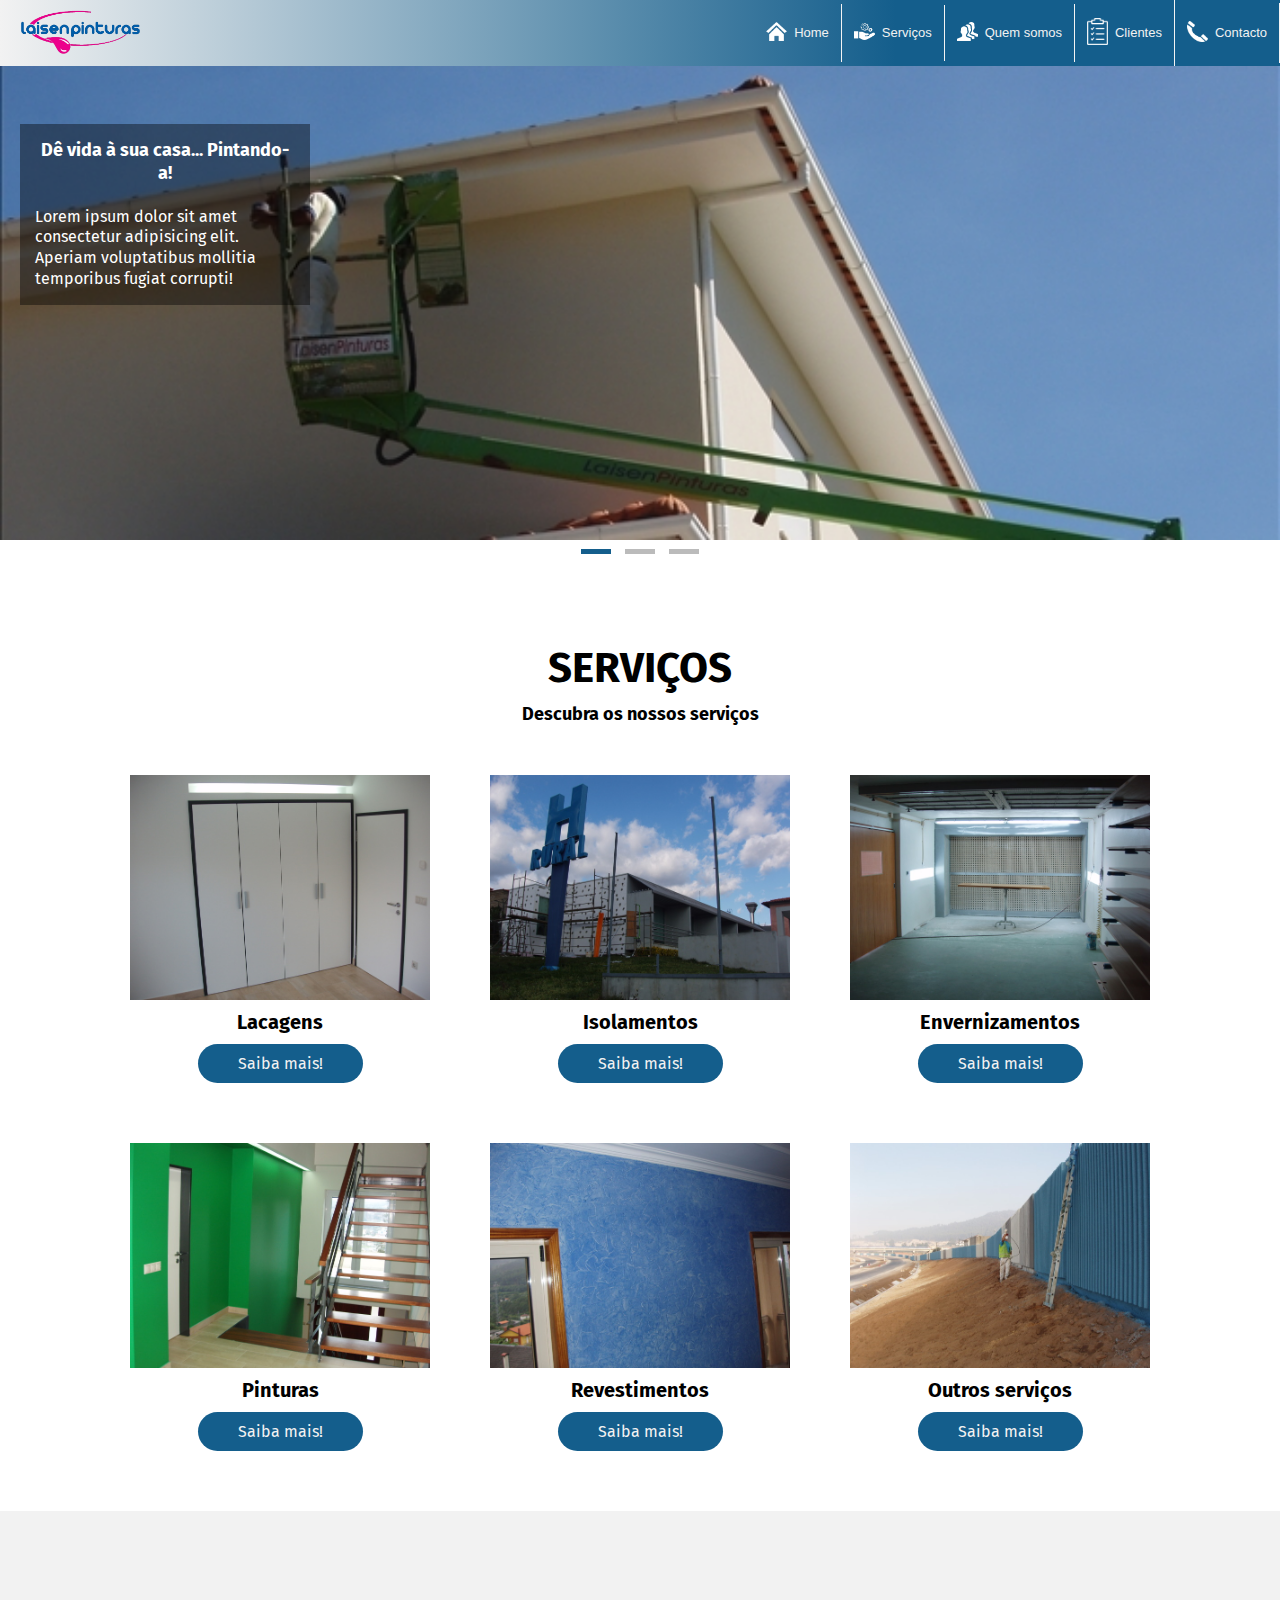
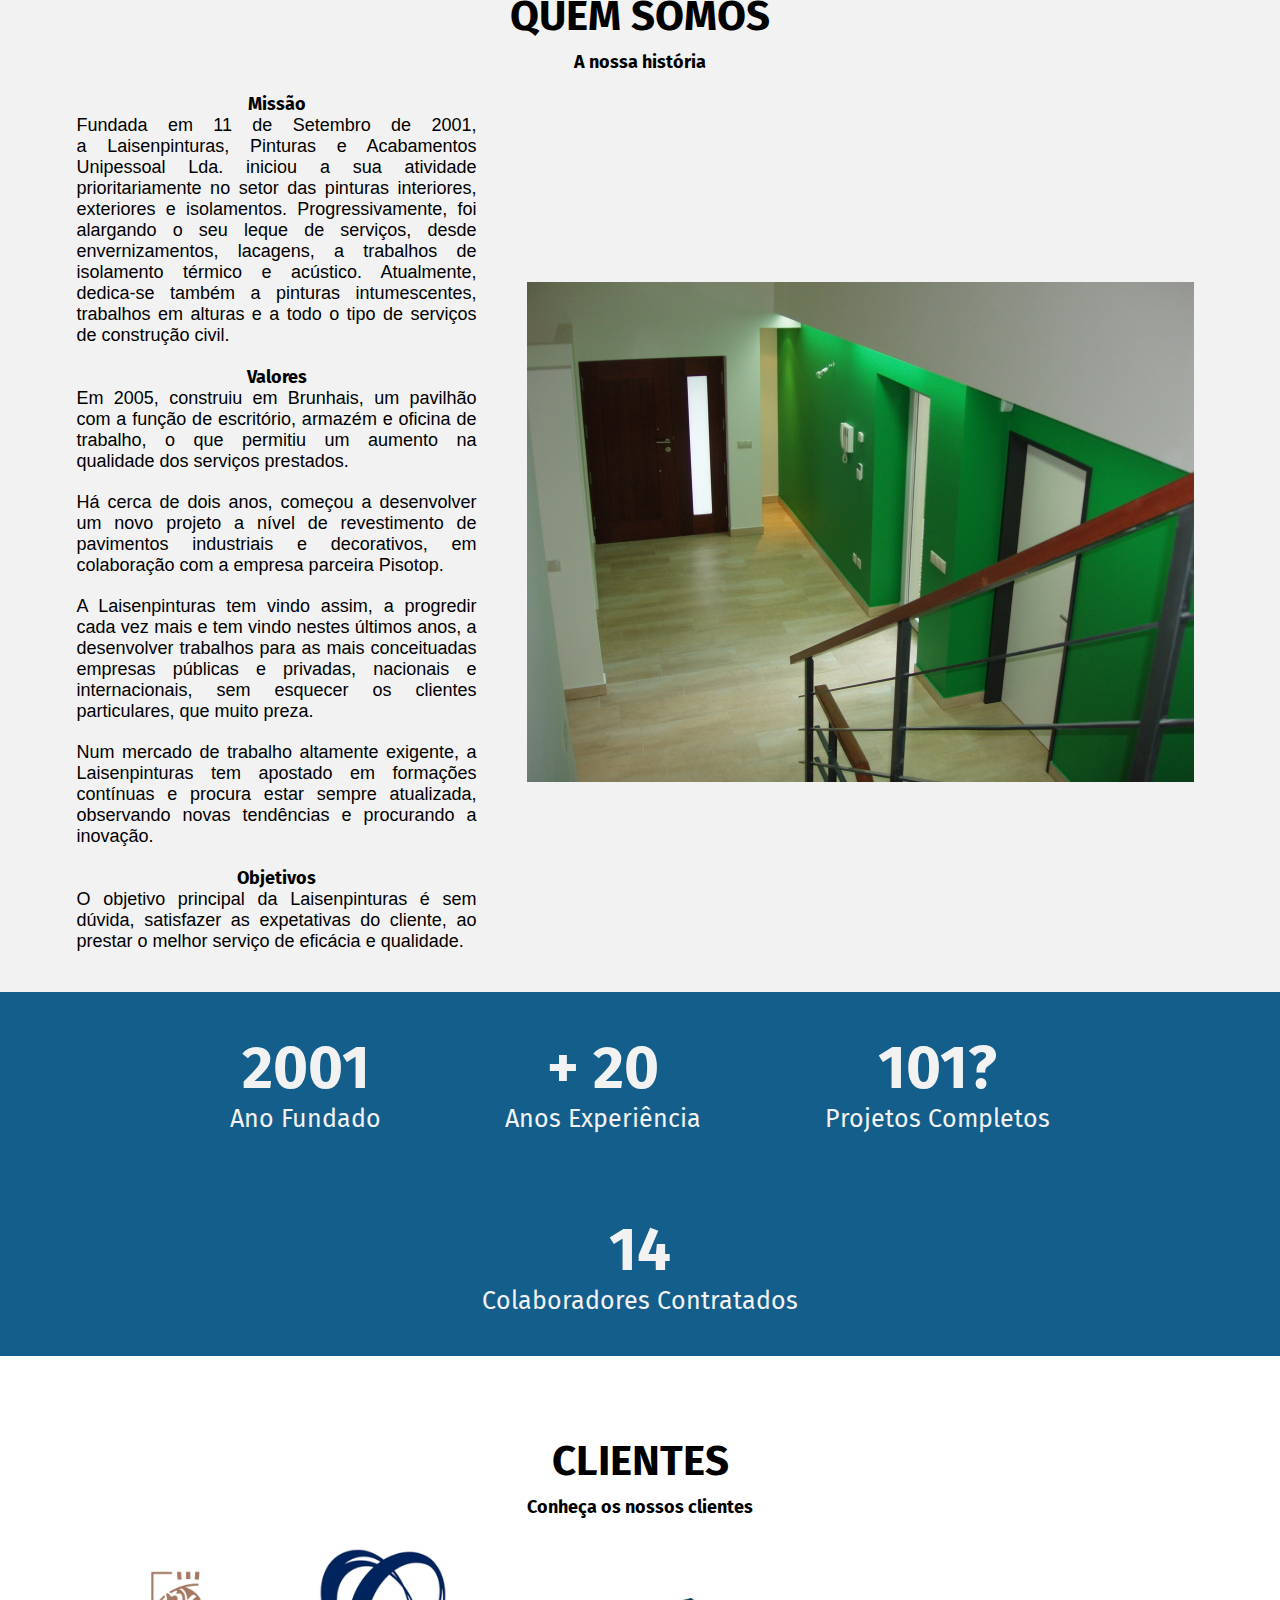
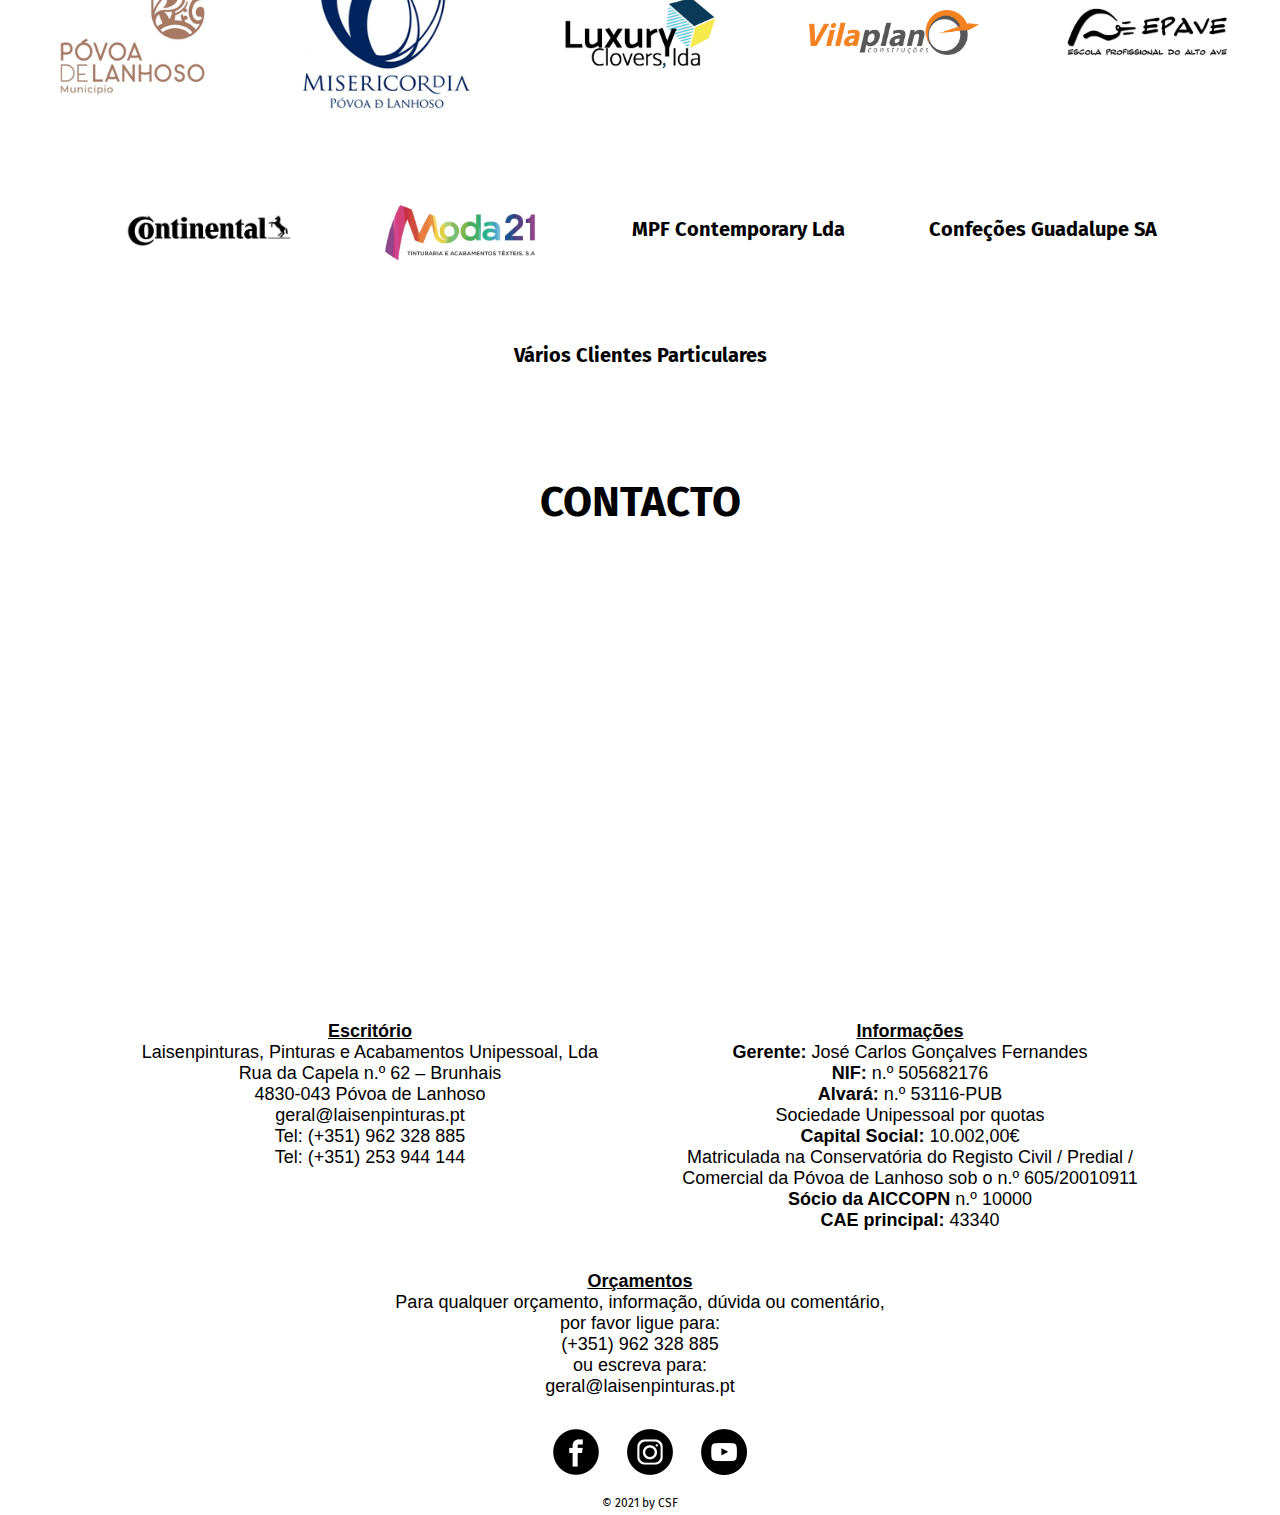
<file: index.html>
<!DOCTYPE html>
<html lang="pt">
<head>
    <meta charset="UTF-8">
    <meta http-equiv="X-UA-Compatible" content="IE=edge">
    <meta name="viewport" content="width=device-width, initial-scale=1.0">
    <title>LaisenPinturas WebSite</title>
    <link rel="stylesheet" href="styles/global.css">
    <link rel="stylesheet" href="styles/header.css">
    <link rel="stylesheet" href="styles/services.css">
    <link rel="stylesheet" href="styles/about-us.css">
    <link rel="stylesheet" href="styles/references.css">
    <link rel="stylesheet" href="styles/clients.css">
    <link rel="stylesheet" href="styles/contacts.css">
    <link rel="shortcut icon" href="logo.png" type="image/x-icon">
</head>
<body onload="hideSubmenu()">
    <header class="header">
        <nav class="navbar">
            <a href="#"><img src="logo.png" alt="LaisenPinturas" class="nav-logo"></a>
            <ul class="nav-menu">
                <a href="#section-home" class="nav-link" onclick="hideSubmenu()">
                    <li class="nav-item"><img src="logos/homepage-white.png" alt="home" class="nav-icons"></li>Home
                </a>
                <a href="#section-serviços" class="nav-link" onclick="submenu()">
                    <li class="nav-item"><img src="logos/service-provider-white.png" alt="serviços" class="nav-icons"></li>Serviços
                </a> <!--"#section-serviços"-->
                <a href="#section-quem-somos" class="nav-link" onclick="hideSubmenu()">
                    <li class="nav-item"><img src="logos/about-us-white.png" alt="quemsomos" class="nav-icons"></li>Quem somos
                </a>
                <a href="#section-clients" class="nav-link" onclick="hideSubmenu()">
                    <li class="nav-item"><img src="logos/clients-white.png" alt="clientes" class="nav-icons"></li>Clientes
                </a>
                <a href="#section-contacto" class="nav-link" onclick="hideSubmenu()">
                    <li class="nav-item"><img src="logos/phone-white.png" alt="contactos" class="nav-icons"></li>Contacto
                </a>
            </ul>
            <div class="hamburger">
                <span class="bar"></span>
                <span class="bar"></span>
                <span class="bar"></span>
            </div>
        </nav>
    </header>
    
    <main>

        <!-------------SLIDER---------------->
        <section id="section-home">
            <div class="slideshow-container">
                <div class="mySlides">                  
                    <div class="text-in-box">
                        <h2>Dê vida à sua casa... Pintando-a!</h2><br>
                        Lorem ipsum dolor sit amet consectetur adipisicing elit. Aperiam voluptatibus mollitia temporibus fugiat corrupti!
                    </div>
                    <picture>
                        <source media="(max-width: 639px)" srcset="slider/img1-p.jpg">
                        <img src="slider/img1.jpg" class="img-slider">
                    </picture>
                    <!--<div class="text">Lacagens</div>-->
                </div>
            
                <div class="mySlides">    <!--mySlides fade-->              
                    <div class="text-in-box">
                        <h2>Serviços de Qualidade</h2><br>
                        Lorem ipsum dolor sit amet consectetur adipisicing elit. Aperiam voluptatibus mollitia temporibus fugiat corrupti!
                    </div>
                    <picture>
                        <source media="(max-width: 639px)" srcset="slider/img2-p.jpg">
                        <img src="slider/img2.jpg" class="img-slider">
                    </picture>
                    <!--<div class="text">Isolamentos</div>-->
                </div>
            
                <div class="mySlides">
                    <div class="text-in-box">
                        <h2>Dedicação e Experiência</h2><br>
                        Lorem ipsum dolor sit amet consectetur adipisicing elit. Aperiam voluptatibus mollitia temporibus fugiat corrupti!
                    </div>
                    <picture>
                        <source media="(max-width: 639px)" srcset="slider/img3-p.jpg">
                        <img src="slider/img3.jpg" class="img-slider">
                    </picture>
                    <!--<div class="text">Envernizamentos</div>-->
                </div>

                <div style="text-align:center">
                    <span class="dot"></span>
                    <span class="dot"></span>
                    <span class="dot"></span>
                </div>
                
            </div>
        </section>

       <!-------------SERVIÇOS---------------->
       <h1 id="section-serviços">SERVIÇOS</h1>
       <h2>Descubra os nossos serviços</h2>
        <section class="container-serviços">    
            <div id="lacagens">
                <img src="images/lacagens/lacagem1.jpg" alt="lacagens">
                <p class="img-label">Lacagens</p>
                <p><a href="subpages/lacagens.html" rel="next" class="buttons_saibamais">Saiba mais!</a></p>
            </div>
            <div id="isolamentos">
                <img src="images/isolamentos/isolamento1.jpg" alt="isolamentos">
                <p class="img-label">Isolamentos</p>
                <p><a href="subpages/isolamentos.html" rel="next" class="buttons_saibamais">Saiba mais!</a></p>
            </div>
            <div id="envernizamentos">
                <img src="images/envernizamentos/envernizamento1.jpg" alt="envernizamentos">
                <p class="img-label">Envernizamentos</p>
                <p><a href="subpages/envernizamentos.html" rel="next" class="buttons_saibamais">Saiba mais!</a></p>
            </div>
            <div id="pinturas">
                <img src="images/pinturas/pinturas1.jpg" alt="pinturas">
                <p class="img-label">Pinturas</p>
                <p><a href="subpages/pinturas.html" rel="next" class="buttons_saibamais">Saiba mais!</a></p>
            </div>
            <div id="revestimentos">
                <img src="images/pinturas/pinturas_decorativas2.jpg" alt="revestimentos">
                <p class="img-label">Revestimentos</p>
                <p><a href="subpages/revestimentos.html" rel="next" class="buttons_saibamais">Saiba mais!</a></p>
            </div>  
            <div id="outros">
                <img src="images/pinturas/pinturas_industriais1.jpg" alt="outros serviços">
                <p class="img-label">Outros serviços</p>
                <p><a href="subpages/outros.html" rel="next" class="buttons_saibamais">Saiba mais!</a></p>
            </div>             
        </section>

        <!-------------Quem Somos---------------->
        <h1 id="section-quem-somos">QUEM SOMOS</h1>
        <h2 id="section-quem-somos-2">A nossa história</h2>
        <section class="container-quem-somos">
            <img src="images/pinturas/pinturas2.jpg" alt="pintura">    
            <div> 
                <h2>Missão</h2>             
                <p>Fundada em 11 de Setembro de 2001, a Laisenpinturas, Pinturas e Acabamentos Unipessoal Lda. iniciou a sua atividade prioritariamente no setor das pinturas interiores, exteriores e isolamentos. Progressivamente, foi alargando o seu leque de serviços, desde envernizamentos, lacagens, a trabalhos de isolamento térmico e acústico. Atualmente, dedica-se também a pinturas intumescentes, trabalhos em alturas e a todo o tipo de serviços de construção civil.</p>
                <h2>Valores</h2>
                <p>Em 2005, construiu em Brunhais, um pavilhão com a função de escritório, armazém e oficina de trabalho, o que permitiu um aumento na qualidade dos serviços prestados.</p> 
                <p>Há cerca de dois anos, começou a desenvolver um novo projeto a nível de revestimento de pavimentos industriais e decorativos, em colaboração com a empresa parceira Pisotop.</p>
                <p>A Laisenpinturas tem vindo assim, a progredir cada vez mais e tem vindo nestes últimos anos, a desenvolver trabalhos para as mais conceituadas empresas públicas e privadas, nacionais e internacionais, sem esquecer os clientes particulares, que muito preza.</p>
                <p>Num mercado de trabalho altamente exigente, a Laisenpinturas tem apostado em formações contínuas e procura estar sempre atualizada, observando novas tendências e procurando a inovação.</p>
                <h2>Objetivos</h2>
                <p>O objetivo principal da Laisenpinturas é sem dúvida, satisfazer as expetativas do cliente, ao prestar o melhor serviço de eficácia e qualidade.</p>
            </div>
        </section>

        <!-------------Referências---------------->
        <section class="container-refs">
            <ul>
                <li>2001<p>Ano Fundado</p></li>
                <li>+ 20<p>Anos Experiência</p></li>
                <li>101?<p>Projetos Completos</p></li>
                <li>14<p>Colaboradores Contratados</p></li>
            </ul>
        </section>
        
        <!-------------Clientes---------------->
        <h1 id="section-clients">CLIENTES</h1>
        <h2>Conheça os nossos clientes</h2>
        <section class="container-clients">
            <ul>
                <li><img src="logos/clients/CMPVL.jpg" alt="CMPVL" class="img-logo"></img></li>
                <li><img src="logos/clients/Santa casa da Misericórdia.png" alt="Santa Casa da Misericórdia" class="img-logo"></li>
                <li><img src="logos/clients/Luxury Clovers Lda.png" alt="Luxury Clovers Lda" class="img-logo"></li>
                <li><img src="logos/clients/Vilaplano Construções Lda.png" alt="Vilaplano Construções Lda" class="img-logo"></img></li>
                <li><img src="logos/clients/EPAVE.jpg" alt="EPAVE" class="img-logo"></img></li>
                <li><img src="logos/clients/Continental Mabor Indústria de Pneus SA.jpg" alt="Continental Mabor Indústria de Pneus SA" class="img-logo"></img></li>
                <li><img src="logos/clients/Moda 21 Tinturaria e Acabamentos Têxteis SA.jpg" alt="Moda 21 Tinturaria e Acabamentos Têxteis SA" class="img-logo"></img></li>
                <li>MPF Contemporary Lda</li>
                <li>Confeções Guadalupe SA</li>
                <li>Vários Clientes Particulares</li>
            </ul>
        </section>

        <!-------------Contacto---------------->
        <h1 id="section-contacto">CONTACTO</h1>
        <section class="container-contact">
            <iframe src="https://www.google.com/maps/embed?pb=!1m18!1m12!1m3!1d1769.4817200971156!2d-8.1840215343843!3d41.58084470713775!2m3!1f0!2f0!3f0!3m2!1i1024!2i768!4f13.1!3m3!1m2!1s0xd24e105b3ee7ead%3A0x500ebbde4907b60!2sBrunhais!5e1!3m2!1spt-PT!2spt!4v1626968746397!5m2!1spt-PT!2spt" style="border:0;" allowfullscreen="" loading="lazy" class="map"></iframe>

            <div class="info">
                <div class="info2">
                    <h2><u>Escritório</u></h2>
                    <p>Laisenpinturas, Pinturas e Acabamentos Unipessoal, Lda</p>
                    
                    <p>Rua da Capela n.º 62 – Brunhais</p>
                    <p>4830-043 Póvoa de Lanhoso</p>
                    
                    <p>geral@laisenpinturas.pt</p>
                    <p>Tel: (+351) 962 328 885</p>
                    <p>Tel: (+351) 253 944 144</p>
                </div>
                <div class="info2">
                    <h2><u>Informações</u></h2>
                    <p><strong>Gerente:</strong> José Carlos Gonçalves Fernandes</p>
                    <p><strong>NIF:</strong> n.º 505682176</p>
                    <p><strong>Alvará:</strong> n.º 53116-PUB</p>
                    <p>Sociedade Unipessoal por quotas</p>
                    <p><strong>Capital Social:</strong> 10.002,00€</p>
                    <p>Matriculada na Conservatória do Registo Civil / Predial / Comercial da Póvoa de Lanhoso sob o n.º 605/20010911</p>
                    <p><strong>Sócio da AICCOPN</strong> n.º 10000</p>
                    <p><strong>CAE principal:</strong> 43340</p>
                </div>
                <div class="info2">
                    <h2><u>Orçamentos</u></h2>
                    <p>Para qualquer orçamento, informação, dúvida ou comentário, por favor ligue para: </p> 
                    <p>(+351) 962 328 885</p> 
                    <p>ou escreva para: </p>
                    <p>geral@laisenpinturas.pt</p>               
                </div>
            </div>                
            <div class="info3">
                    <a href="https://www.facebook.com/JoseCarlosLaisenpinturas" target="_blank"><img src="logos/social-media/facebook.png" alt="facebook"></a>
                    <a href="https://www.instagram.com/pisotop.pt/" target="_blank"><img src="logos/social-media/instagram.png" alt="instagram"></a>
                    <a href="https://www.youtube.com/watch?v=htDNJqelyag" target="_blank"><img src="logos/social-media/youtube.png" alt="youtube"></a>
            </div>
        </section>

    </main>
    <footer>
        <p>© 2021 by CSF</p>
    </footer>
    <script src="script.js"></script>
    
</body>
</html>
</file>
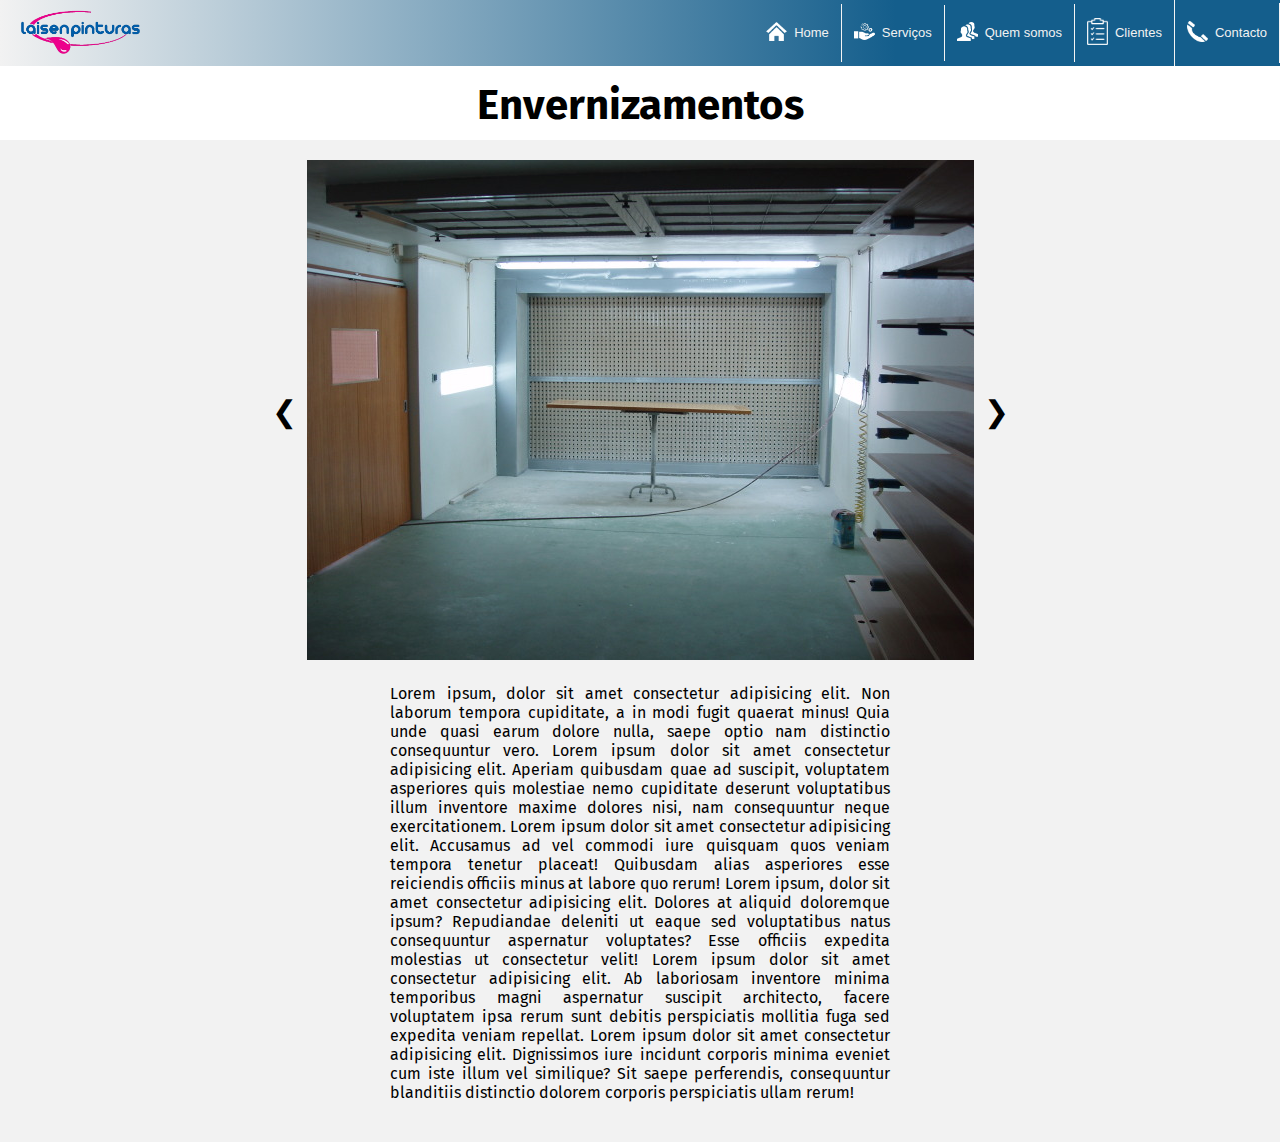
<file: subpages/envernizamentos.html>
<!DOCTYPE html>
<html lang="pt">
<head>
    <meta charset="UTF-8">
    <meta http-equiv="X-UA-Compatible" content="IE=edge">
    <meta name="viewport" content="width=device-width, initial-scale=1.0">
    <title>LaisenPinturas Website</title>
    <link rel="stylesheet" href="../styles/global.css">
    <link rel="stylesheet" href="../styles/header.css">
    <link rel="stylesheet" href="../styles/subpages.css">
    <link rel="shortcut icon" href="../logos/favicon.ico" type="image/x-icon">
</head>
<body onload="hideSubmenu()">
    <header class="header">
        <nav class="navbar">
            <a href="../index.html"><img src="../logo.png" alt="LaisenPinturas" class="nav-logo"></a>
            <ul class="nav-menu">
                <a href="../index.html" class="nav-link" onclick="hideSubmenu()">
                    <li class="nav-item"><img src="../logos/homepage-white.png" alt="home" class="nav-icons"></li>Home
                </a>
                <a href="../index.html#section-serviços" class="nav-link" onclick="submenu()">
                    <li class="nav-item"><img src="../logos/service-provider-white.png" alt="serviços" class="nav-icons"></li>Serviços
                </a> <!--"#section-serviços"-->
                <a href="../index.html#section-quem-somos" class="nav-link" onclick="hideSubmenu()">
                    <li class="nav-item"><img src="../logos/about-us-white.png" alt="quemsomos" class="nav-icons"></li>Quem somos
                </a>
                <a href="../index.html#section-clients" class="nav-link" onclick="hideSubmenu()">
                    <li class="nav-item"><img src="../logos/clients-white.png" alt="clientes" class="nav-icons"></li>Clientes
                </a>
                <a href="../index.html#section-contacto" class="nav-link" onclick="hideSubmenu()">
                    <li class="nav-item"><img src="../logos/phone-white.png" alt="contactos" class="nav-icons"></li>Contacto
                </a>
            </ul>
            <div class="hamburger">
                <span class="bar"></span>
                <span class="bar"></span>
                <span class="bar"></span>
            </div>
        </nav>
        </header>
      <main>
        <h1 id="section-quem-somos">Envernizamentos</h1>
        <section class="subpages">
            <div class="slideshow-container">
                <a class="prev" onclick="plusSlides(-1)">&#10094;</a>
                <div class="mySlides fade">
                    <img src="../images/envernizamentos/envernizamento1.jpg" alt="lacagem" style="width: 100%">
                </div>
                <div class="mySlides fade">                   
                    <img src="../images/envernizamentos/envernizamento2.jpg" alt="lacagem" style="width: 100%">
                </div>
                <div class="mySlides fade">
                    <img src="../images/pinturas/pinturas_decorativas1.jpg" alt="lacagem" style="width: 100%">
                </div>
                <a class="next" onclick="plusSlides(1)">&#10095;</a>    
            </div>
            <div class="text">              
                Lorem ipsum, dolor sit amet consectetur adipisicing elit. Non laborum tempora cupiditate, a in modi fugit quaerat minus! Quia unde quasi earum dolore nulla, saepe optio nam distinctio consequuntur vero. Lorem ipsum dolor sit amet consectetur adipisicing elit. Aperiam quibusdam quae ad suscipit, voluptatem asperiores quis molestiae nemo cupiditate deserunt voluptatibus illum inventore maxime dolores nisi, nam consequuntur neque exercitationem. Lorem ipsum dolor sit amet consectetur adipisicing elit. Accusamus ad vel commodi iure quisquam quos veniam tempora tenetur placeat! Quibusdam alias asperiores esse reiciendis officiis minus at labore quo rerum! Lorem ipsum, dolor sit amet consectetur adipisicing elit. Dolores at aliquid doloremque ipsum? Repudiandae deleniti ut eaque sed voluptatibus natus consequuntur aspernatur voluptates? Esse officiis expedita molestias ut consectetur velit! Lorem ipsum dolor sit amet consectetur adipisicing elit. Ab laboriosam inventore minima temporibus magni aspernatur suscipit architecto, facere voluptatem ipsa rerum sunt debitis perspiciatis mollitia fuga sed expedita veniam repellat. Lorem ipsum dolor sit amet consectetur adipisicing elit. Dignissimos iure incidunt corporis minima eveniet cum iste illum vel similique? Sit saepe perferendis, consequuntur blanditiis distinctio dolorem corporis perspiciatis ullam rerum!
            </div> 
        </section>
      </main>
      <script src="../script.js"></script>
</body>
</file>
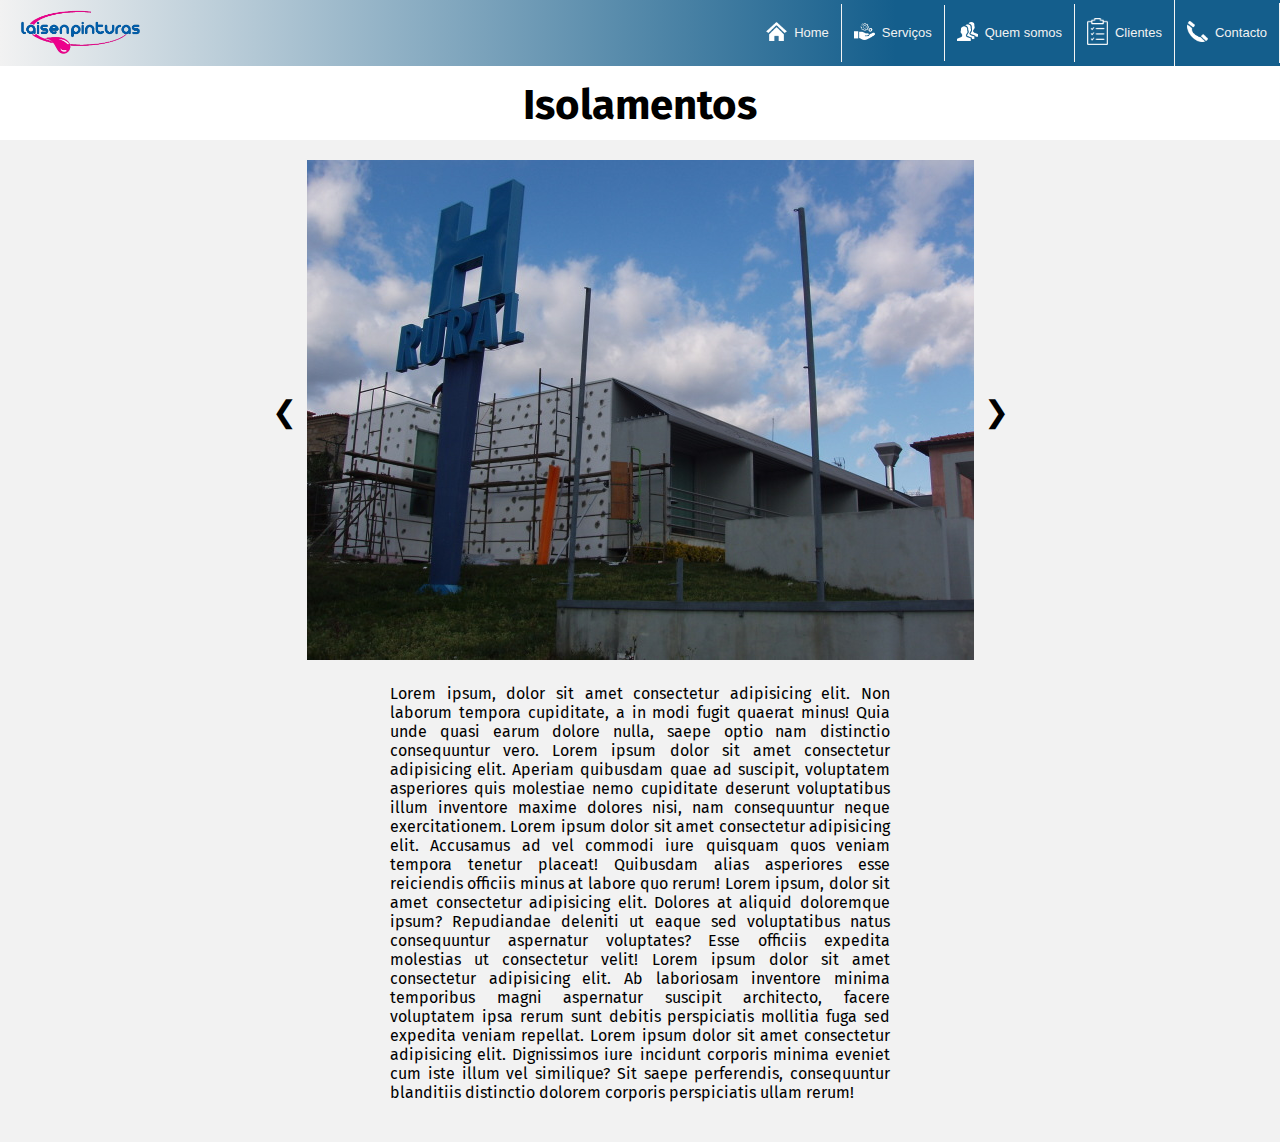
<file: subpages/isolamentos.html>
<!DOCTYPE html>
<html lang="pt">
<head>
    <meta charset="UTF-8">
    <meta http-equiv="X-UA-Compatible" content="IE=edge">
    <meta name="viewport" content="width=device-width, initial-scale=1.0">
    <title>LaisenPinturas Website</title>
    <link rel="stylesheet" href="../styles/global.css">
    <link rel="stylesheet" href="../styles/header.css">
    <link rel="stylesheet" href="../styles/subpages.css">
    <link rel="shortcut icon" href="../logos/favicon.ico" type="image/x-icon">
</head>
<body onload="hideSubmenu()">
    <header class="header">
        <nav class="navbar">
            <a href="../index.html"><img src="../logo.png" alt="LaisenPinturas" class="nav-logo"></a>
            <ul class="nav-menu">
                <a href="../index.html" class="nav-link" onclick="hideSubmenu()">
                    <li class="nav-item"><img src="../logos/homepage-white.png" alt="home" class="nav-icons"></li>Home
                </a>
                <a href="../index.html#section-serviços" class="nav-link" onclick="submenu()">
                    <li class="nav-item"><img src="../logos/service-provider-white.png" alt="serviços" class="nav-icons"></li>Serviços
                </a> <!--"#section-serviços"-->
                <a href="../index.html#section-quem-somos" class="nav-link" onclick="hideSubmenu()">
                    <li class="nav-item"><img src="../logos/about-us-white.png" alt="quemsomos" class="nav-icons"></li>Quem somos
                </a>
                <a href="../index.html#section-clients" class="nav-link" onclick="hideSubmenu()">
                    <li class="nav-item"><img src="../logos/clients-white.png" alt="clientes" class="nav-icons"></li>Clientes
                </a>
                <a href="../index.html#section-contacto" class="nav-link" onclick="hideSubmenu()">
                    <li class="nav-item"><img src="../logos/phone-white.png" alt="contactos" class="nav-icons"></li>Contacto
                </a>
            </ul>
            <div class="hamburger">
                <span class="bar"></span>
                <span class="bar"></span>
                <span class="bar"></span>
            </div>
        </nav>
        </header>
        <main>
        <h1 id="section-quem-somos">Isolamentos</h1>
        <section class="subpages">
            <div class="slideshow-container">
                <a class="prev" onclick="plusSlides(-1)">&#10094;</a>
                <div class="mySlides fade">
                    <img src="../images/isolamentos/isolamento1.jpg" alt="lacagem" style="width: 100%">
                </div>
                <div class="mySlides fade">                   
                    <img src="../images/isolamentos/isolamento2.jpg" alt="lacagem" style="width: 100%">
                </div>
                <div class="mySlides fade">
                    <img src="../images/isolamentos/isolamento3.jpg" alt="lacagem" style="width: 100%">
                </div>
                <a class="next" onclick="plusSlides(1)">&#10095;</a>    
            </div>
            <div class="text">              
                Lorem ipsum, dolor sit amet consectetur adipisicing elit. Non laborum tempora cupiditate, a in modi fugit quaerat minus! Quia unde quasi earum dolore nulla, saepe optio nam distinctio consequuntur vero. Lorem ipsum dolor sit amet consectetur adipisicing elit. Aperiam quibusdam quae ad suscipit, voluptatem asperiores quis molestiae nemo cupiditate deserunt voluptatibus illum inventore maxime dolores nisi, nam consequuntur neque exercitationem. Lorem ipsum dolor sit amet consectetur adipisicing elit. Accusamus ad vel commodi iure quisquam quos veniam tempora tenetur placeat! Quibusdam alias asperiores esse reiciendis officiis minus at labore quo rerum! Lorem ipsum, dolor sit amet consectetur adipisicing elit. Dolores at aliquid doloremque ipsum? Repudiandae deleniti ut eaque sed voluptatibus natus consequuntur aspernatur voluptates? Esse officiis expedita molestias ut consectetur velit! Lorem ipsum dolor sit amet consectetur adipisicing elit. Ab laboriosam inventore minima temporibus magni aspernatur suscipit architecto, facere voluptatem ipsa rerum sunt debitis perspiciatis mollitia fuga sed expedita veniam repellat. Lorem ipsum dolor sit amet consectetur adipisicing elit. Dignissimos iure incidunt corporis minima eveniet cum iste illum vel similique? Sit saepe perferendis, consequuntur blanditiis distinctio dolorem corporis perspiciatis ullam rerum!
            </div> 
        </section>
      </main>
      <script src="../script.js"></script>
</body>
</file>
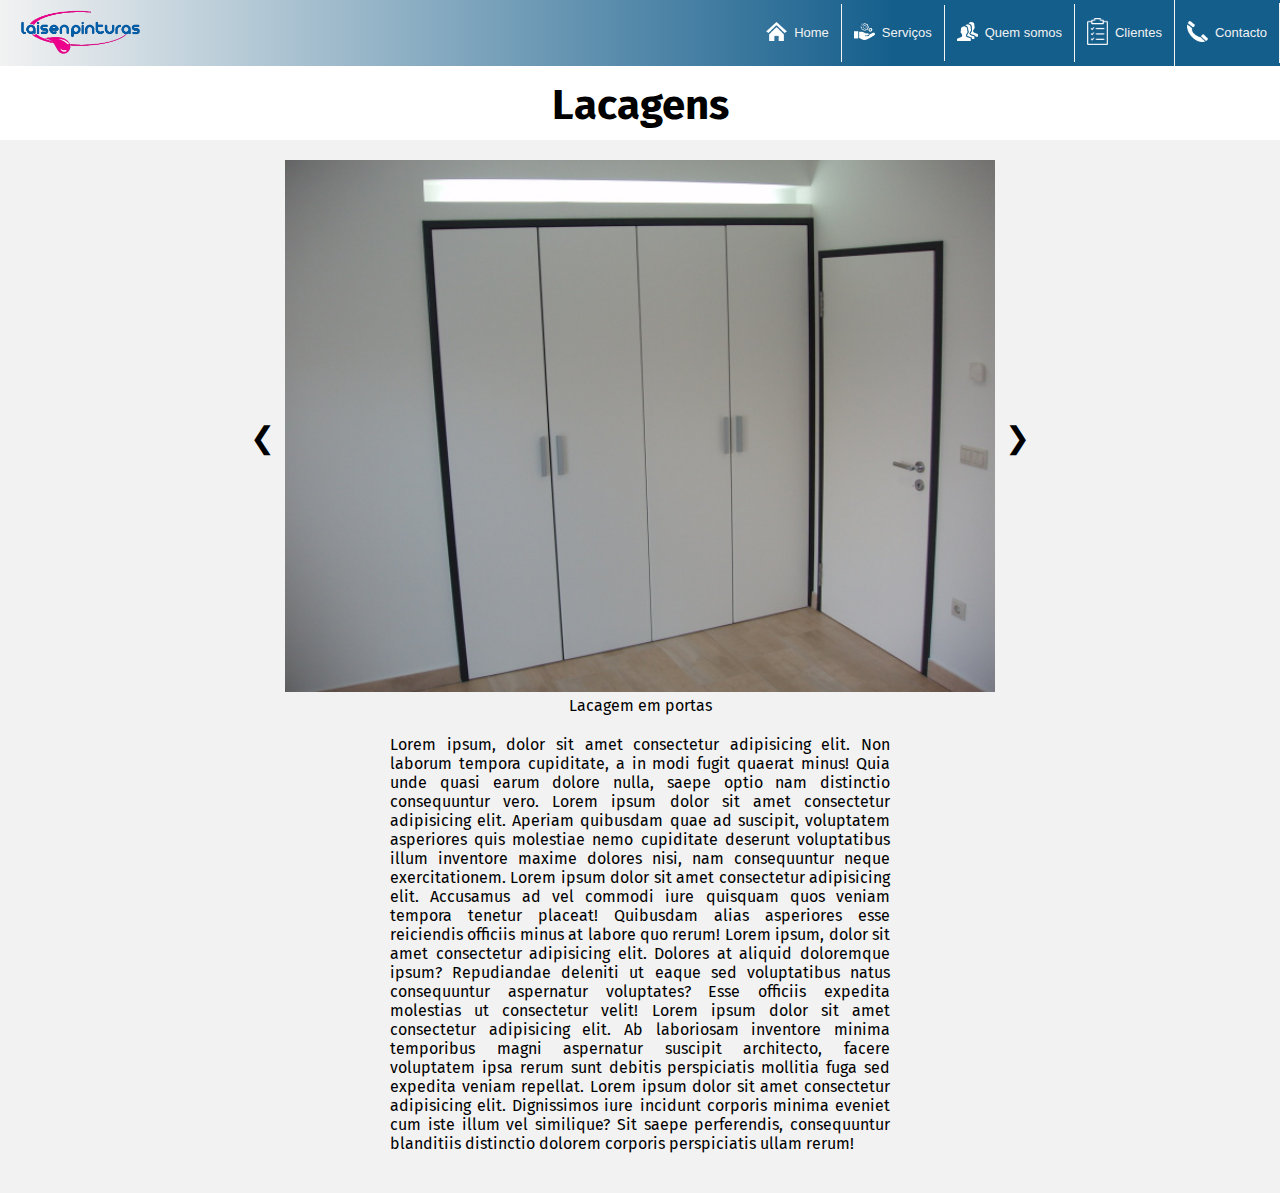
<file: subpages/lacagens.html>
<!DOCTYPE html>
<html lang="pt">
<head>
    <meta charset="UTF-8">
    <meta http-equiv="X-UA-Compatible" content="IE=edge">
    <meta name="viewport" content="width=device-width, initial-scale=1.0">
    <title>LaisenPinturas Website</title>
    <link rel="stylesheet" href="../styles/global.css">
    <link rel="stylesheet" href="../styles/header.css">
    <link rel="stylesheet" href="../styles/subpages.css">
    <link rel="shortcut icon" href="../logos/favicon.ico" type="image/x-icon">
</head>
<body onload="hideSubmenu()">
    <header class="header">
        <nav class="navbar">
            <a href="../index.html"><img src="../logo.png" alt="LaisenPinturas" class="nav-logo"></a>
            <ul class="nav-menu">
                <a href="../index.html" class="nav-link" onclick="hideSubmenu()">
                    <li class="nav-item"><img src="../logos/homepage-white.png" alt="home" class="nav-icons"></li>Home
                </a>
                <a href="../index.html#section-serviços" class="nav-link" onclick="submenu()">
                    <li class="nav-item"><img src="../logos/service-provider-white.png" alt="serviços" class="nav-icons"></li>Serviços
                </a> <!--"#section-serviços"-->
                <a href="../index.html#section-quem-somos" class="nav-link" onclick="hideSubmenu()">
                    <li class="nav-item"><img src="../logos/about-us-white.png" alt="quemsomos" class="nav-icons"></li>Quem somos
                </a>
                <a href="../index.html#section-clients" class="nav-link" onclick="hideSubmenu()">
                    <li class="nav-item"><img src="../logos/clients-white.png" alt="clientes" class="nav-icons"></li>Clientes
                </a>
                <a href="../index.html#section-contacto" class="nav-link" onclick="hideSubmenu()">
                    <li class="nav-item"><img src="../logos/phone-white.png" alt="contactos" class="nav-icons"></li>Contacto
                </a>
            </ul>
            <div class="hamburger">
                <span class="bar"></span>
                <span class="bar"></span>
                <span class="bar"></span>
            </div>
        </nav>
    </header>
      <main>
        <h1 id="section-quem-somos">Lacagens</h1>
        <section class="subpages">
            <div class="slideshow-container">
                <a class="prev" onclick="plusSlides(-1)">&#10094;</a>
                <div class="mySlides fade">
                    <img src="../images/lacagens/lacagem1.jpg" alt="lacagem" >
                    Lacagem em portas
                </div>
                <div class="mySlides fade">                   
                    <img src="../images/pinturas/pinturas2.jpg" alt="lacagem" >
                    Exemplo
                </div>
                <div class="mySlides fade">
                    <img src="../images/pinturas/pinturas_decorativas1.jpg" alt="lacagem" >
                    Pinturas decorativas
                </div>
                <a class="next" onclick="plusSlides(1)">&#10095;</a>   
            </div>

            <div class="text">              
                Lorem ipsum, dolor sit amet consectetur adipisicing elit. Non laborum tempora cupiditate, a in modi fugit quaerat minus! Quia unde quasi earum dolore nulla, saepe optio nam distinctio consequuntur vero. Lorem ipsum dolor sit amet consectetur adipisicing elit. Aperiam quibusdam quae ad suscipit, voluptatem asperiores quis molestiae nemo cupiditate deserunt voluptatibus illum inventore maxime dolores nisi, nam consequuntur neque exercitationem. Lorem ipsum dolor sit amet consectetur adipisicing elit. Accusamus ad vel commodi iure quisquam quos veniam tempora tenetur placeat! Quibusdam alias asperiores esse reiciendis officiis minus at labore quo rerum! Lorem ipsum, dolor sit amet consectetur adipisicing elit. Dolores at aliquid doloremque ipsum? Repudiandae deleniti ut eaque sed voluptatibus natus consequuntur aspernatur voluptates? Esse officiis expedita molestias ut consectetur velit! Lorem ipsum dolor sit amet consectetur adipisicing elit. Ab laboriosam inventore minima temporibus magni aspernatur suscipit architecto, facere voluptatem ipsa rerum sunt debitis perspiciatis mollitia fuga sed expedita veniam repellat. Lorem ipsum dolor sit amet consectetur adipisicing elit. Dignissimos iure incidunt corporis minima eveniet cum iste illum vel similique? Sit saepe perferendis, consequuntur blanditiis distinctio dolorem corporis perspiciatis ullam rerum!
            </div> 
        </section>
      </main>
      <script src="../script.js"></script>
</body>
</file>
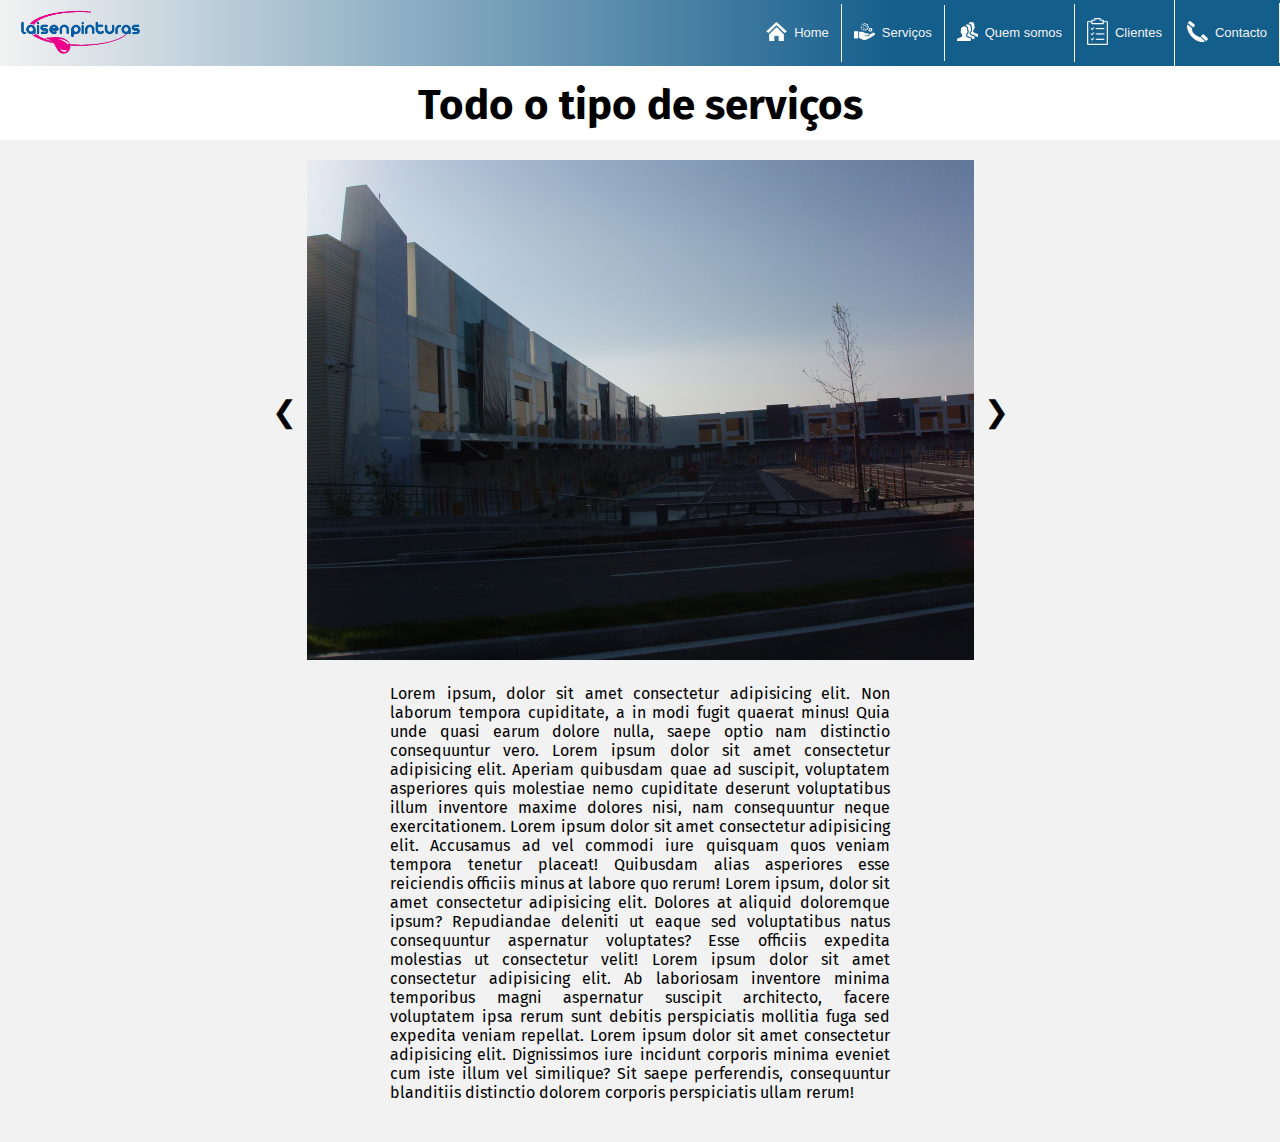
<file: subpages/outros.html>
<!DOCTYPE html>
<html lang="pt">
<head>
    <meta charset="UTF-8">
    <meta http-equiv="X-UA-Compatible" content="IE=edge">
    <meta name="viewport" content="width=device-width, initial-scale=1.0">
    <title>LaisenPinturas Website</title>
    <link rel="stylesheet" href="../styles/global.css">
    <link rel="stylesheet" href="../styles/header.css">
    <link rel="stylesheet" href="../styles/subpages.css">
    <link rel="shortcut icon" href="../logos/favicon.ico" type="image/x-icon">
</head>
<body onload="hideSubmenu()">
    <header class="header">
        <nav class="navbar">
            <a href="../index.html"><img src="../logo.png" alt="LaisenPinturas" class="nav-logo"></a>
            <ul class="nav-menu">
                <a href="../index.html" class="nav-link" onclick="hideSubmenu()">
                    <li class="nav-item"><img src="../logos/homepage-white.png" alt="home" class="nav-icons"></li>Home
                </a>
                <a href="../index.html#section-serviços" class="nav-link" onclick="submenu()">
                    <li class="nav-item"><img src="../logos/service-provider-white.png" alt="serviços" class="nav-icons"></li>Serviços
                </a> <!--"#section-serviços"-->
                <a href="../index.html#section-quem-somos" class="nav-link" onclick="hideSubmenu()">
                    <li class="nav-item"><img src="../logos/about-us-white.png" alt="quemsomos" class="nav-icons"></li>Quem somos
                </a>
                <a href="../index.html#section-clients" class="nav-link" onclick="hideSubmenu()">
                    <li class="nav-item"><img src="../logos/clients-white.png" alt="clientes" class="nav-icons"></li>Clientes
                </a>
                <a href="../index.html#section-contacto" class="nav-link" onclick="hideSubmenu()">
                    <li class="nav-item"><img src="../logos/phone-white.png" alt="contactos" class="nav-icons"></li>Contacto
                </a>
            </ul>
            <div class="hamburger">
                <span class="bar"></span>
                <span class="bar"></span>
                <span class="bar"></span>
            </div>
        </nav>
    </header>
      <main>
        <h1 id="section-quem-somos">Todo o tipo de serviços</h1>
        <section class="subpages">
            <div class="slideshow-container">
                <a class="prev" onclick="plusSlides(-1)">&#10094;</a>
                <div class="mySlides fade">
                    <img src="../images/outras/outros1.jpg" alt="lacagem" style="width: 100%">
                </div>
                <div class="mySlides fade">                   
                    <img src="../images/outras/torres1.jpg" alt="lacagem" style="width: 100%">
                </div>
                <div class="mySlides fade">
                    <img src="../images/pincel-400.jpg" alt="lacagem" style="width: 100%">
                </div>
                <a class="next" onclick="plusSlides(1)">&#10095;</a>    
            </div>
            <div class="text">              
                Lorem ipsum, dolor sit amet consectetur adipisicing elit. Non laborum tempora cupiditate, a in modi fugit quaerat minus! Quia unde quasi earum dolore nulla, saepe optio nam distinctio consequuntur vero. Lorem ipsum dolor sit amet consectetur adipisicing elit. Aperiam quibusdam quae ad suscipit, voluptatem asperiores quis molestiae nemo cupiditate deserunt voluptatibus illum inventore maxime dolores nisi, nam consequuntur neque exercitationem. Lorem ipsum dolor sit amet consectetur adipisicing elit. Accusamus ad vel commodi iure quisquam quos veniam tempora tenetur placeat! Quibusdam alias asperiores esse reiciendis officiis minus at labore quo rerum! Lorem ipsum, dolor sit amet consectetur adipisicing elit. Dolores at aliquid doloremque ipsum? Repudiandae deleniti ut eaque sed voluptatibus natus consequuntur aspernatur voluptates? Esse officiis expedita molestias ut consectetur velit! Lorem ipsum dolor sit amet consectetur adipisicing elit. Ab laboriosam inventore minima temporibus magni aspernatur suscipit architecto, facere voluptatem ipsa rerum sunt debitis perspiciatis mollitia fuga sed expedita veniam repellat. Lorem ipsum dolor sit amet consectetur adipisicing elit. Dignissimos iure incidunt corporis minima eveniet cum iste illum vel similique? Sit saepe perferendis, consequuntur blanditiis distinctio dolorem corporis perspiciatis ullam rerum!
            </div> 
        </section>
      </main>
      <script src="../script.js"></script>
</body>
</file>
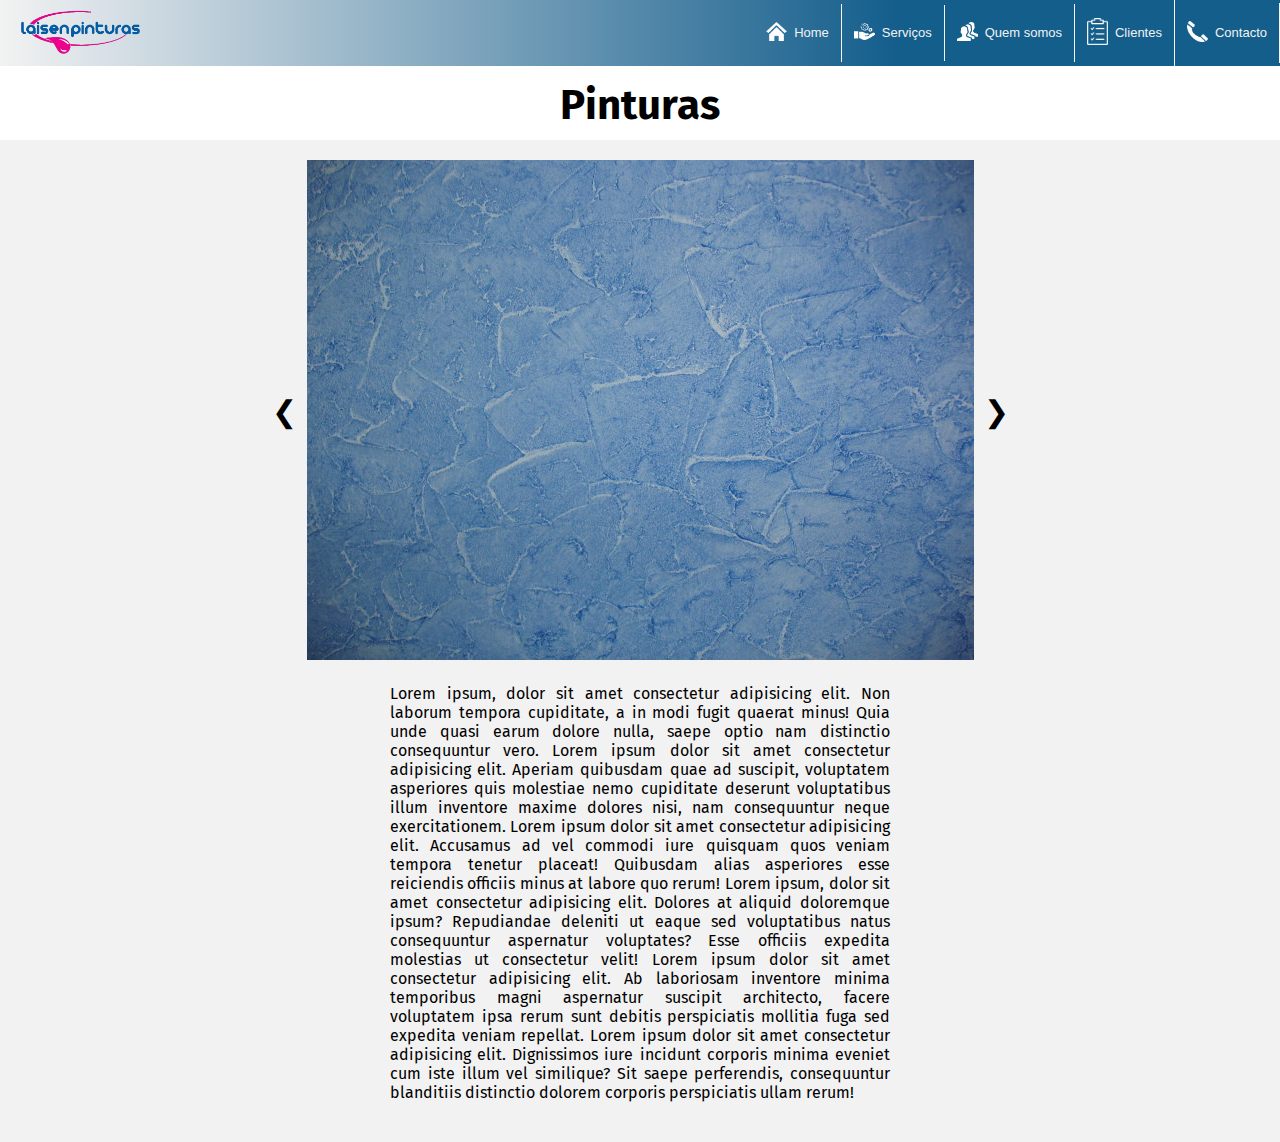
<file: subpages/pinturas.html>
<!DOCTYPE html>
<html lang="pt">
<head>
    <meta charset="UTF-8">
    <meta http-equiv="X-UA-Compatible" content="IE=edge">
    <meta name="viewport" content="width=device-width, initial-scale=1.0">
    <title>LaisenPinturas Website</title>
    <link rel="stylesheet" href="../styles/global.css">
    <link rel="stylesheet" href="../styles/header.css">
    <link rel="stylesheet" href="../styles/subpages.css">
    <link rel="shortcut icon" href="../logos/favicon.ico" type="image/x-icon">
</head>
<body onload="hideSubmenu()">
    <header class="header">
        <nav class="navbar">
            <a href="../index.html"><img src="../logo.png" alt="LaisenPinturas" class="nav-logo"></a>
            <ul class="nav-menu">
                <a href="../index.html" class="nav-link" onclick="hideSubmenu()">
                    <li class="nav-item"><img src="../logos/homepage-white.png" alt="home" class="nav-icons"></li>Home
                </a>
                <a href="../index.html#section-serviços" class="nav-link" onclick="submenu()">
                    <li class="nav-item"><img src="../logos/service-provider-white.png" alt="serviços" class="nav-icons"></li>Serviços
                </a> <!--"#section-serviços"-->
                <a href="../index.html#section-quem-somos" class="nav-link" onclick="hideSubmenu()">
                    <li class="nav-item"><img src="../logos/about-us-white.png" alt="quemsomos" class="nav-icons"></li>Quem somos
                </a>
                <a href="../index.html#section-clients" class="nav-link" onclick="hideSubmenu()">
                    <li class="nav-item"><img src="../logos/clients-white.png" alt="clientes" class="nav-icons"></li>Clientes
                </a>
                <a href="../index.html#section-contacto" class="nav-link" onclick="hideSubmenu()">
                    <li class="nav-item"><img src="../logos/phone-white.png" alt="contactos" class="nav-icons"></li>Contacto
                </a>
            </ul>
            <div class="hamburger">
                <span class="bar"></span>
                <span class="bar"></span>
                <span class="bar"></span>
            </div>
        </nav>
    </header>
      <main>
        <h1 id="section-quem-somos">Pinturas</h1>
        <section class="subpages">
            <div class="slideshow-container">
                <a class="prev" onclick="plusSlides(-1)">&#10094;</a>
                <div class="mySlides fade">
                    <img src="../images/pinturas/pinturas_decorativas1.jpg" alt="lacagem" style="width: 100%">
                </div>
                <div class="mySlides fade">                   
                    <img src="../images/pinturas/pinturas_industriais1.jpg" alt="lacagem" style="width: 100%">
                </div>
                <div class="mySlides fade">
                    <img src="../images/pinturas/pinturas_industriais2.jpg" alt="lacagem" style="width: 100%">
                </div>
                <a class="next" onclick="plusSlides(1)">&#10095;</a>    
            </div>
            <div class="text">              
                Lorem ipsum, dolor sit amet consectetur adipisicing elit. Non laborum tempora cupiditate, a in modi fugit quaerat minus! Quia unde quasi earum dolore nulla, saepe optio nam distinctio consequuntur vero. Lorem ipsum dolor sit amet consectetur adipisicing elit. Aperiam quibusdam quae ad suscipit, voluptatem asperiores quis molestiae nemo cupiditate deserunt voluptatibus illum inventore maxime dolores nisi, nam consequuntur neque exercitationem. Lorem ipsum dolor sit amet consectetur adipisicing elit. Accusamus ad vel commodi iure quisquam quos veniam tempora tenetur placeat! Quibusdam alias asperiores esse reiciendis officiis minus at labore quo rerum! Lorem ipsum, dolor sit amet consectetur adipisicing elit. Dolores at aliquid doloremque ipsum? Repudiandae deleniti ut eaque sed voluptatibus natus consequuntur aspernatur voluptates? Esse officiis expedita molestias ut consectetur velit! Lorem ipsum dolor sit amet consectetur adipisicing elit. Ab laboriosam inventore minima temporibus magni aspernatur suscipit architecto, facere voluptatem ipsa rerum sunt debitis perspiciatis mollitia fuga sed expedita veniam repellat. Lorem ipsum dolor sit amet consectetur adipisicing elit. Dignissimos iure incidunt corporis minima eveniet cum iste illum vel similique? Sit saepe perferendis, consequuntur blanditiis distinctio dolorem corporis perspiciatis ullam rerum!
            </div> 
        </section>
      </main>
      <script src="../script.js"></script>
</body>
</file>
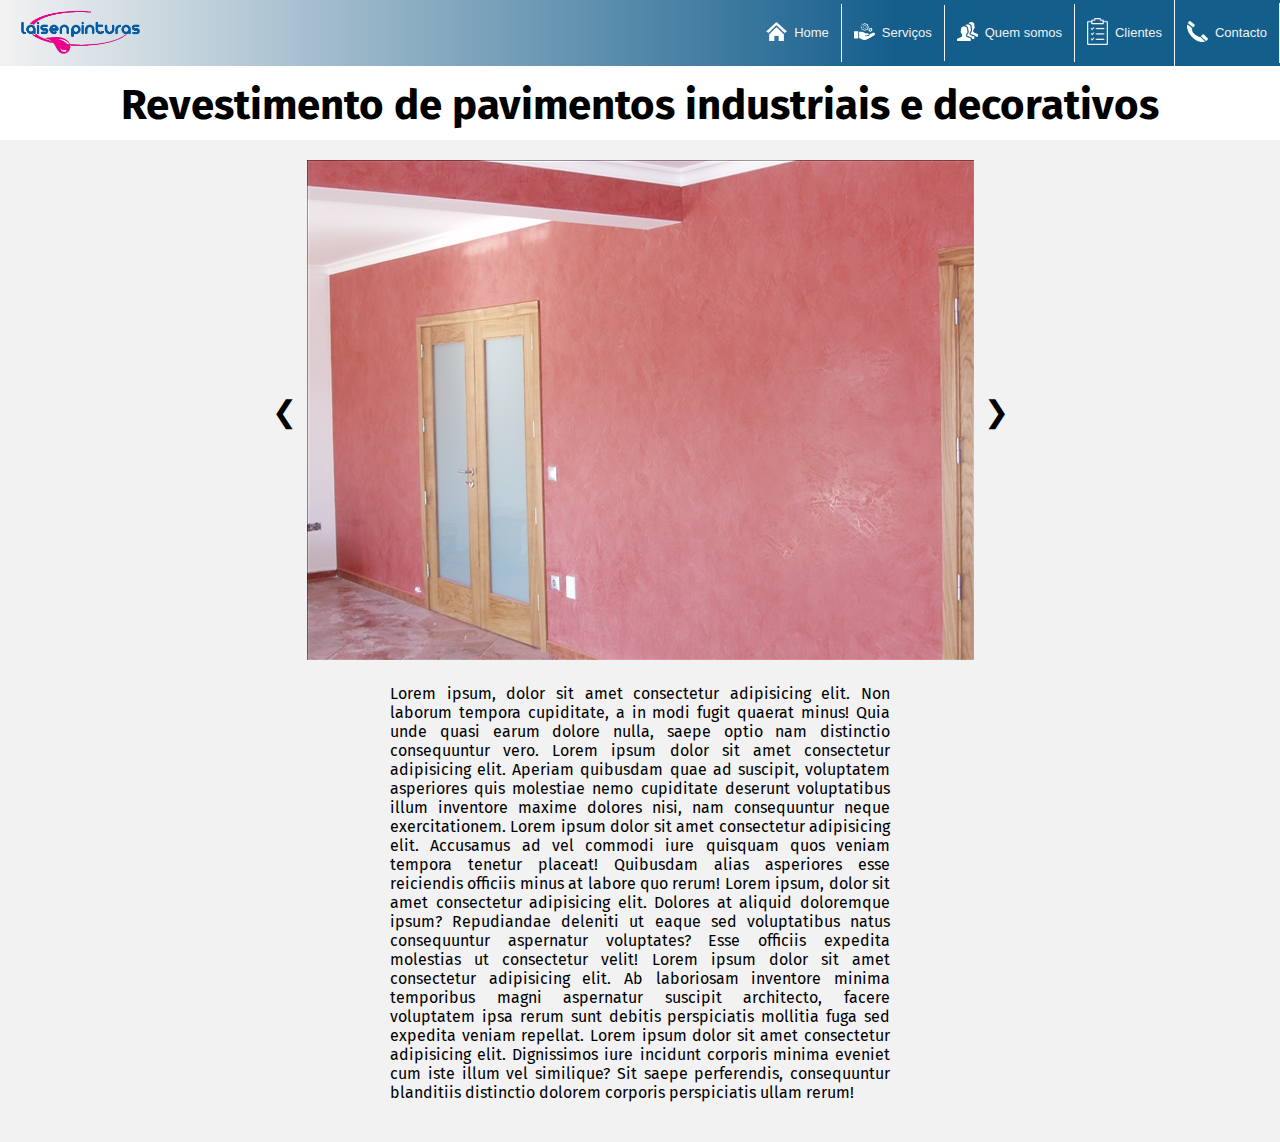
<file: subpages/revestimentos.html>
<!DOCTYPE html>
<html lang="pt">
<head>
    <meta charset="UTF-8">
    <meta http-equiv="X-UA-Compatible" content="IE=edge">
    <meta name="viewport" content="width=device-width, initial-scale=1.0">
    <title>LaisenPinturas Website</title>
    <link rel="stylesheet" href="../styles/global.css">
    <link rel="stylesheet" href="../styles/header.css">
    <link rel="stylesheet" href="../styles/subpages.css">
    <link rel="shortcut icon" href="../logos/favicon.ico" type="image/x-icon">
</head>
<body onload="hideSubmenu()">
    <header class="header">
        <nav class="navbar">
            <a href="../index.html"><img src="../logo.png" alt="LaisenPinturas" class="nav-logo"></a>
            <ul class="nav-menu">
                <a href="../index.html" class="nav-link" onclick="hideSubmenu()">
                    <li class="nav-item"><img src="../logos/homepage-white.png" alt="home" class="nav-icons"></li>Home
                </a>
                <a href="../index.html#section-serviços" class="nav-link" onclick="submenu()">
                    <li class="nav-item"><img src="../logos/service-provider-white.png" alt="serviços" class="nav-icons"></li>Serviços
                </a> <!--"#section-serviços"-->
                <a href="../index.html#section-quem-somos" class="nav-link" onclick="hideSubmenu()">
                    <li class="nav-item"><img src="../logos/about-us-white.png" alt="quemsomos" class="nav-icons"></li>Quem somos
                </a>
                <a href="../index.html#section-clients" class="nav-link" onclick="hideSubmenu()">
                    <li class="nav-item"><img src="../logos/clients-white.png" alt="clientes" class="nav-icons"></li>Clientes
                </a>
                <a href="../index.html#section-contacto" class="nav-link" onclick="hideSubmenu()">
                    <li class="nav-item"><img src="../logos/phone-white.png" alt="contactos" class="nav-icons"></li>Contacto
                </a>
            </ul>
            <div class="hamburger">
                <span class="bar"></span>
                <span class="bar"></span>
                <span class="bar"></span>
            </div>
        </nav>
    </header>
      <main>
        <h1>Revestimento de pavimentos industriais e decorativos</h1>
        <section class="subpages">
            <div class="slideshow-container">
                <a class="prev" onclick="plusSlides(-1)">&#10094;</a>
                <div class="mySlides fade">
                    <img src="../images/pinturas/pinturas_decorativas7.jpg" alt="lacagem" style="width: 100%">
                </div>
                <div class="mySlides fade">                   
                    <img src="../images/pinturas/pinturas_ext1.jpg" alt="lacagem" style="width: 100%">
                </div>
                <div class="mySlides fade">
                    <img src="../images/pinturas/pinturas_industriais1.jpg" alt="lacagem" style="width: 100%">
                </div>
                <a class="next" onclick="plusSlides(1)">&#10095;</a>    
            </div>
            <div class="text">              
                Lorem ipsum, dolor sit amet consectetur adipisicing elit. Non laborum tempora cupiditate, a in modi fugit quaerat minus! Quia unde quasi earum dolore nulla, saepe optio nam distinctio consequuntur vero. Lorem ipsum dolor sit amet consectetur adipisicing elit. Aperiam quibusdam quae ad suscipit, voluptatem asperiores quis molestiae nemo cupiditate deserunt voluptatibus illum inventore maxime dolores nisi, nam consequuntur neque exercitationem. Lorem ipsum dolor sit amet consectetur adipisicing elit. Accusamus ad vel commodi iure quisquam quos veniam tempora tenetur placeat! Quibusdam alias asperiores esse reiciendis officiis minus at labore quo rerum! Lorem ipsum, dolor sit amet consectetur adipisicing elit. Dolores at aliquid doloremque ipsum? Repudiandae deleniti ut eaque sed voluptatibus natus consequuntur aspernatur voluptates? Esse officiis expedita molestias ut consectetur velit! Lorem ipsum dolor sit amet consectetur adipisicing elit. Ab laboriosam inventore minima temporibus magni aspernatur suscipit architecto, facere voluptatem ipsa rerum sunt debitis perspiciatis mollitia fuga sed expedita veniam repellat. Lorem ipsum dolor sit amet consectetur adipisicing elit. Dignissimos iure incidunt corporis minima eveniet cum iste illum vel similique? Sit saepe perferendis, consequuntur blanditiis distinctio dolorem corporis perspiciatis ullam rerum!
            </div> 
        </section>
      </main>
      <script src="../script.js"></script>
</body>
</file>
<file: styles/global.css>
@charset "UTF-8";
@import url('https://fonts.googleapis.com/css2?family=Fira+Sans:wght@300&display=swap');

:root {
    --cor0: #F2F2F2;
    --cor1: #F2059F;
    --cor2: #BF1B86;
    --cor3: #0367A6;
    --cor4: #145E8C;
    --cor5: #000;

    --fonte-nav: Arial, Verdana, Helvetica, sans-serif;
    --fonte-texto: 'Segoe UI', Tahoma, Geneva, Verdana, sans-serif;
    --fonte-texto-size: 18px;
    --fonte-titles: 'Fira Sans', arial, sans-serif;
}

* {
    margin: 0;
    padding: 0;
    /*box-sizing: border-box;*/
}

html {
    font-family: var(--fonte-titles); /*'Roboto', sans-serif;
    /*font-size: var(--fonte-texto-size);*/
    scroll-behavior: smooth;
    /*width: 100%;*/
}

li {
    list-style: none;
    font-family: var(--fonte-titles);
}

a {
    text-decoration: none;
}

h1 {
    font-family: var(--fonte-titles);
    text-align: center;
    font-size: 42px;
    padding: 80px 0px 10px 0px;

    /*background-color: rgb(255, 0, 247);*/
}

h2 {
    text-align: center;
    padding: 0px 0px 0px 0px;
    font-size: 18px;
}
</file>
<file: styles/header.css>
@charset "UTF-8";

.header{
    background-image: linear-gradient(to right, var(--cor0), var(--cor4) 70%);
    /*padding: 5px 0px 5px 10px;*/
    /*border-bottom: 1px solid #E2E8F0;*/
    position: fixed;
    width: 100%;
    z-index: 3;
}

.navbar {
    display: flex;
    justify-content: space-between;
    align-items: center;
    /*padding: 1rem 1.5rem;*/
}

.hamburger {
    display: none;
    padding: 18px;
}

.bar {
    display: block;
    width: 25px;
    height: 3px;
    margin: 5px auto;
    -webkit-transition: all 0.3s ease-in-out;
    transition: all 0.3s ease-in-out;
    background-color: var(--cor0);
}

.nav-menu {
    display: flex;
    justify-content: space-between;
    align-items: center;
}
.nav-link{
    display: flex;
    justify-content: center;
    align-items: center;
    font-family: var(--fonte-nav);
    font-size: 13px;
    color: var(--cor0);
    padding: 18px 12px;
    border-right: 1px solid #f4f4f4;
    cursor: pointer;
}
.nav-link:hover {
    background-color: var(--cor3);
}


#nav-menu2 {
    display: flex;
    justify-content: flex-end;
    align-items: center;
}

.nav-link2 {
    display: flex;
    justify-content: center;
    align-items: center;
    font-family: var(--fonte-nav);
    font-size: 13px;
    color: var(--cor0);
    padding: 18px 12px;
    border-right: 1px solid #f4f4f4;
}

.nav-link2:hover {
    background-color: var(--cor3);
}

.nav-logo {
    width: 120px;
    margin: 5px 10px 5px 20px;
}

.nav-icons {
    /*height: 20px;*/
    width: 21px;
    padding-right: 7px;
}


@media only screen and (max-width: 639px) {
    .nav-menu {
        position: fixed;
        left: 150%;
        top: 65px;
        flex-direction: column;
        background-image: linear-gradient(to right, var(--cor0), var(--cor4) 70%);
        width: 100%;
        /*border-radius: 10px;*/
        text-align: center;
        transition: 0.3s;
        box-shadow: 0 10px 27px rgba(0, 0, 0, 0.05);
    }

    .nav-menu.active {
        left: 0;
    }

    .nav-link:hover {
        width: 100%;
    }

    .nav-link {
        height: 60px;
        width: 90%;
        border-right: 0;
        border-bottom: 1px solid #f4f4f4;
    }

    .hamburger {
        display: block;
        cursor: pointer;
        /*padding-right: 20px;*/
        /*background-color: brown;*/
    }

    .hamburger.active .bar:nth-child(2) {
        opacity: 0;
    }

    .hamburger.active .bar:nth-child(1) {
        transform: translateY(8px) rotate(45deg);
    }

    .hamburger.active .bar:nth-child(3) {
        transform: translateY(-8px) rotate(-45deg);
    }
}

.submenu-service {
    display: block;
    text-align: center;
    color: white
}

.submenu-service:hover {
    cursor: pointer;
    color: var(--cor3);
}

#section-home {
    /*background-color: var(--cor0);*/
}

/* Slideshow container */
.slideshow-container {
    padding-top: 60px;
    width: 100%;
    position: relative;
    margin: auto;
}

.img-slider {
    width: 100%;
}


/* Caption text */
/*
.text {
    color: var(--cor0);
    font-size: 26px;
    text-align: center;
    font-weight: bold;
    position: absolute;
    bottom: 20px;
    width: 100%;
}
*/


.text-in-box {
    display: inline-block;
    position: absolute;
    width: 260px;
    /*height: 40%;*/
    margin: 5% 20px;
    padding: 15px;
    background-color: rgba(0, 0, 0, 0.4);
    color: white;
    font-family: var(--fonte-titles);
    line-height: 1.3;

    /*top: 50px;*/
    /*bottom: 10%;*/
}

/* The dots/bullets/indicators */
.dot {
    height: 5px;
    width: 30px;
    margin: 5px 5px;
    background-color: #bbb;
    border-radius: 0%;
    display: inline-block;
    transition: background-color 0.6s ease;
}

.active {
    background-color: var(--cor4);
}

/* Fading animation */
.fade {
    -webkit-animation-name: fade;
    -webkit-animation-duration: 1.5s;
    animation-name: fade;
    animation-duration: 1.5s;
}

@-webkit-keyframes fade {
    from {opacity: .4} 
    to {opacity: 1}
}

@keyframes fade {
    from {opacity: .4} 
    to {opacity: 1}
}

/* On smaller screens, decrease text size */
@media only screen and (max-width: 300px) {
    .text {font-size: 11px}
}
</file>
<file: styles/services.css>
@charset "UTF-8";
/*
.container-serviços h2 {
    display: inline;
}*/

.container-serviços {
    display: flex;
    flex-wrap: wrap;
    justify-content: center;
 /*   padding-bottom: 20px;*/
  /*  background-color: rgb(236, 144, 232);*/
    padding-bottom: 50px;
}

.img-label {
    /*padding-top: 10px;*/
    font-weight: bold;
    font-size: 20px;
}

.container-serviços div {
    /*background-color: red;*/
    display: block;
    text-align: center;
    /*margin: 10px;*/
    margin-right: 30px;
    margin-left: 30px;
}
.container-serviços div img {
    width: 300px;   /*Size of the images on "serviços"*/
    display: block;
    margin: 50px auto 10px auto;

}

/*Saiba mais buttons*/
.buttons_saibamais {
    display: inline-block;
    text-align: center;
    background-color: var(--cor4);
    margin: 10px;
    padding: 10px 40px;
    border-radius: 20px;
    color: var(--cor0);
}

.buttons_saibamais:hover {
    background-color: var(--cor0);
    font-weight: bold;
    color: var(--cor3);
}

/*
.buttons_saibamais a {
    text-decoration: none;
    color: var(--cor0);
    font-size: 16px;
}
*/
</file>
<file: styles/about-us.css>
@charset "UTF-8";

#section-quem-somos {
    background-color: var(--cor0);
    margin-top: 0px;
}

#section-quem-somos-2 {
    background-color: var(--cor0);
}

.container-quem-somos {
    display: flex;
    flex-wrap: wrap;
    justify-content: center;
    align-items: center;
    background-color: var(--cor0);
    flex-direction: row-reverse;
    padding: 20px;
}
.container-quem-somos div {
    display: block;
    text-align: justify;
    padding: 0px 20px;
    width: 400px;
}
.container-quem-somos img {
    display: block;
    max-width: 100%;
    margin: 30px;
}
.container-quem-somos p {
    font-family: var(--fonte-texto);
    font-size: var(--fonte-texto-size);
    padding-bottom: 20px;
}
</file>
<file: styles/references.css>
@charset "UTF-8";

.container-refs {
    text-align: center;
    background-color: var(--cor4);
}

.container-refs li {
    display: inline-block;
    text-align: center;
    color: var(--cor0);
    font-size: 60px;
    font-weight: bold;
    padding: 20px 20px;
    margin: 20px 40px;
    /*width: 170px;*/
    font-family: var(--fonte-titles);
    /*background-color: red;*/
}
.container-refs p {
    font-size: 25px;
    text-align: center;
    font-family: var(--fonte-titles);
    font-weight: normal;
}
</file>
<file: styles/clients.css>
@charset "UTF-8";

#section-clients {
    background-color: white;
}

.container-clients {
    background: white;
    text-align: center;
    /*padding: 50px;*/
    margin: 0;
}

.container-clients li {
    display: inline-block;
    font-size: 20px;
    font-weight: bold;
    padding: 30px 40px;
    /*color: var(--cor5);*/
    /*background-color: red;*/
    /*height: 250px;*/
    
    
}

.img-logo {
    display: inline-block;
    width: 170px;
    vertical-align: middle;
}
</file>
<file: styles/contacts.css>
@charset "UTF-8";

.container-contact {
    /*background: chartreuse;*/
    font-family: var(--fonte-texto);
    text-align: center;
    /*padding: 50px;*/
    margin: 0;
}

.container-contact p {
    font-family: var(--fonte-texto);
    font-size: var(--fonte-texto-size);
}

.map {
    width: 80%;
    height: 450px;
}

.info {
    display: flex;
    flex-direction: row;
    justify-content: center;
    flex-wrap: wrap;
    padding: 10px;

}

.info2 {
    width: 500px;
    padding: 20px;
}

/*
.info3 {

}
*/

.info3 img {
    width: 50px;
    padding-left: 20px;
    padding-bottom: 10px;
}

footer p {
    font-size: 12px;
    text-align: center;
    /*background-color: #F2F2F2;*/
    margin: 5px;
}
</file>
<file: styles/subpages.css>
@charset "UTF-8";

* {
    margin: 0;
    padding: 0;
    /*box-sizing: border-box;*/
}

.mySlides {
    display: none;
}

img {
   width: 100%;
}

.slideshow-container {
    /*max-width: 1000px;*/
    display: flex;
    flex-wrap: nowrap;
    justify-content: center;
    align-items: center;
    /*position: relative;*/
    margin: 0;
    padding: 0px;
    max-width: 800px
}

.subpages {
    display: flex;
    flex-wrap: wrap;
    justify-content: center;
    align-items: center;
    background-color: var(--cor0);
    padding: 20px;
    flex-direction: row-reverse;
    text-align: center;
}

/*
.images {
    display: flex;
    max-width: 700px;
    justify-content: center;
    padding: 20px;
}


.images img {
    width: 100%;
    }
*/
.text {
    display: flex;
    padding: 20px;
    max-width: 500px;
    text-align: justify;
}

.prev, .next {
    display: flex;
    cursor: pointer;
    flex-basis: 20px;
    align-items: center;
    padding: 10px;
    font-size: 30px; 
    user-select: none;
}
</file>
